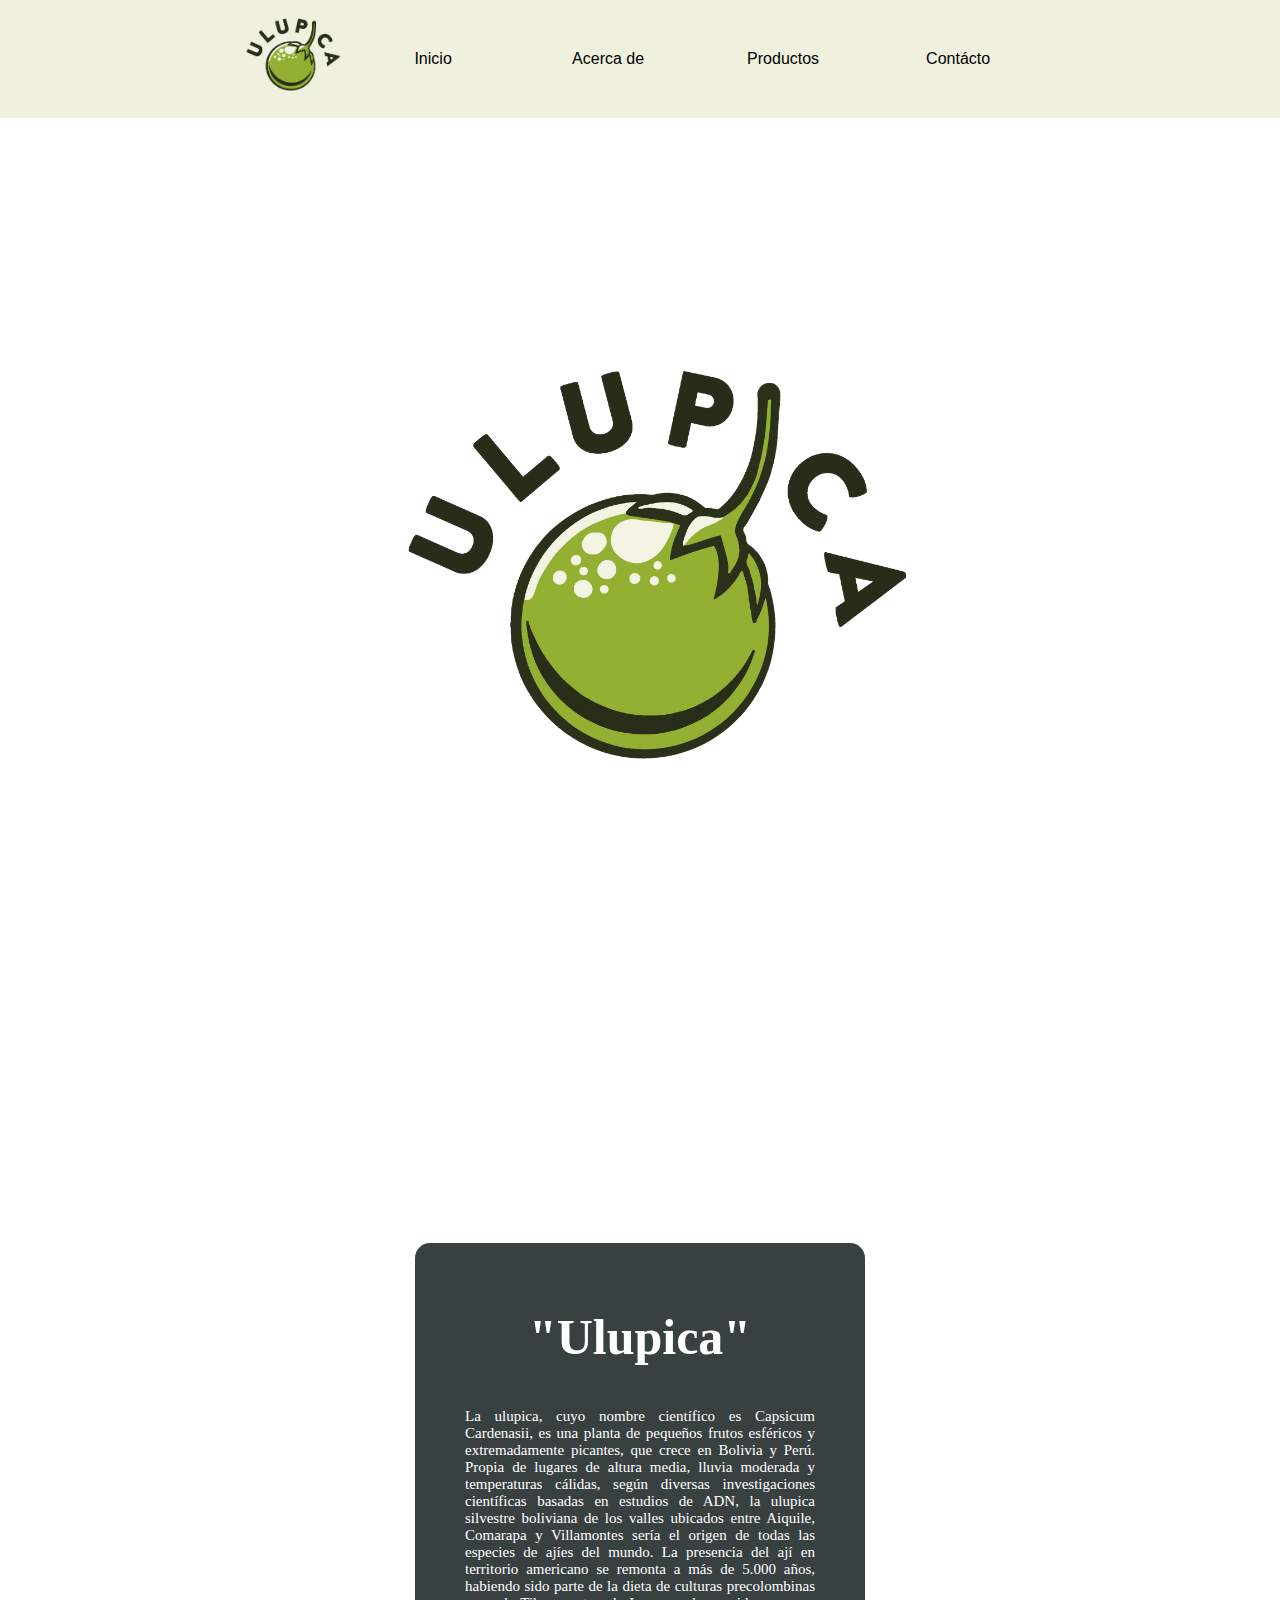
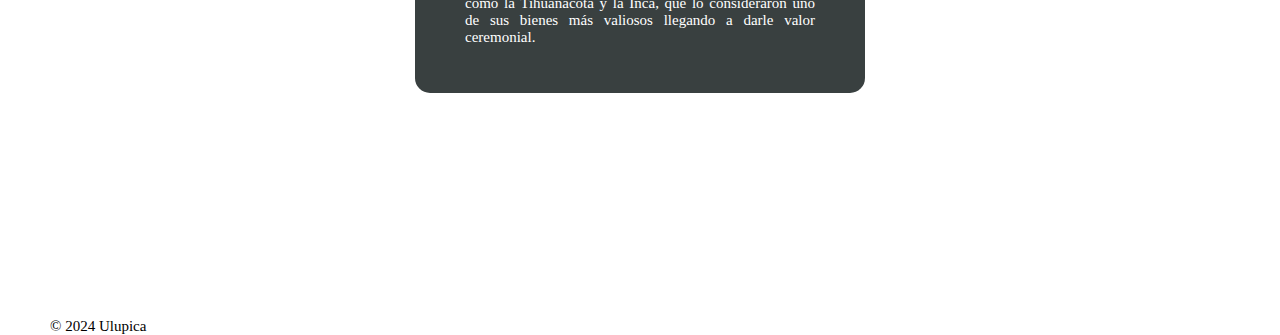
<file: INDEX.HTML>
<!DOCTYPE html>
<html lang="en">
<head>
    <meta charset="UTF-8">
    <meta name="viewport" content="width=device-width, initial-scale=1.0">
    <title>Document</title>
    <link rel="stylesheet" href="estilos1.css">
</head>
<body>
    <nav class="navegacion">
        <!-- Agregar logo aquí -->
        <img src="IMG/logo ulupica.png" alt="Logo" class="logo" height="110px">
        <!-- Fin de logo -->
        <a name="navegacion" href="index.html">Inicio</a>
        <a href="#seccion1">Acerca de</a>
        <a href="productos.HTML">Productos</a>
        <a href="contact.html">Contácto</a>
    </nav>
    <a name="seccion6">
        <div class="seccion6">
            <div>
                <img src="IMG/logo ulupica.png" width="600vh">
            </div>
            </div>
        </div>
    </a>
<a name="seccion1">
        <div class="seccion1">
            <div class="subseccion">
                <h2>"Ulupica"</h2>
                <p>La ulupica, cuyo nombre científico es Capsicum Cardenasii, es una planta de pequeños frutos esféricos y extremadamente picantes, que crece en Bolivia y Perú. Propia de lugares de altura media, lluvia moderada y temperaturas cálidas, según diversas investigaciones científicas basadas en estudios de ADN, la ulupica silvestre boliviana de los valles ubicados entre Aiquile, Comarapa y Villamontes sería el origen de todas las especies de ajíes del mundo.
                    La presencia del ají en territorio americano se remonta a más de 5.000 años, habiendo sido parte de la dieta de culturas precolombinas como la Tihuanacota y la Inca, que lo consideraron uno de sus bienes más valiosos llegando a darle valor ceremonial. </p>
                <div class="centrar">
                    <a href="#navegacion">

                    </a>
                </div>
            </div>
        </div>
    </a>
    
    <footer class="footer">
        <p>&copy; 2024 Ulupica</p>
    </footer>
</body>
</html>
</file>
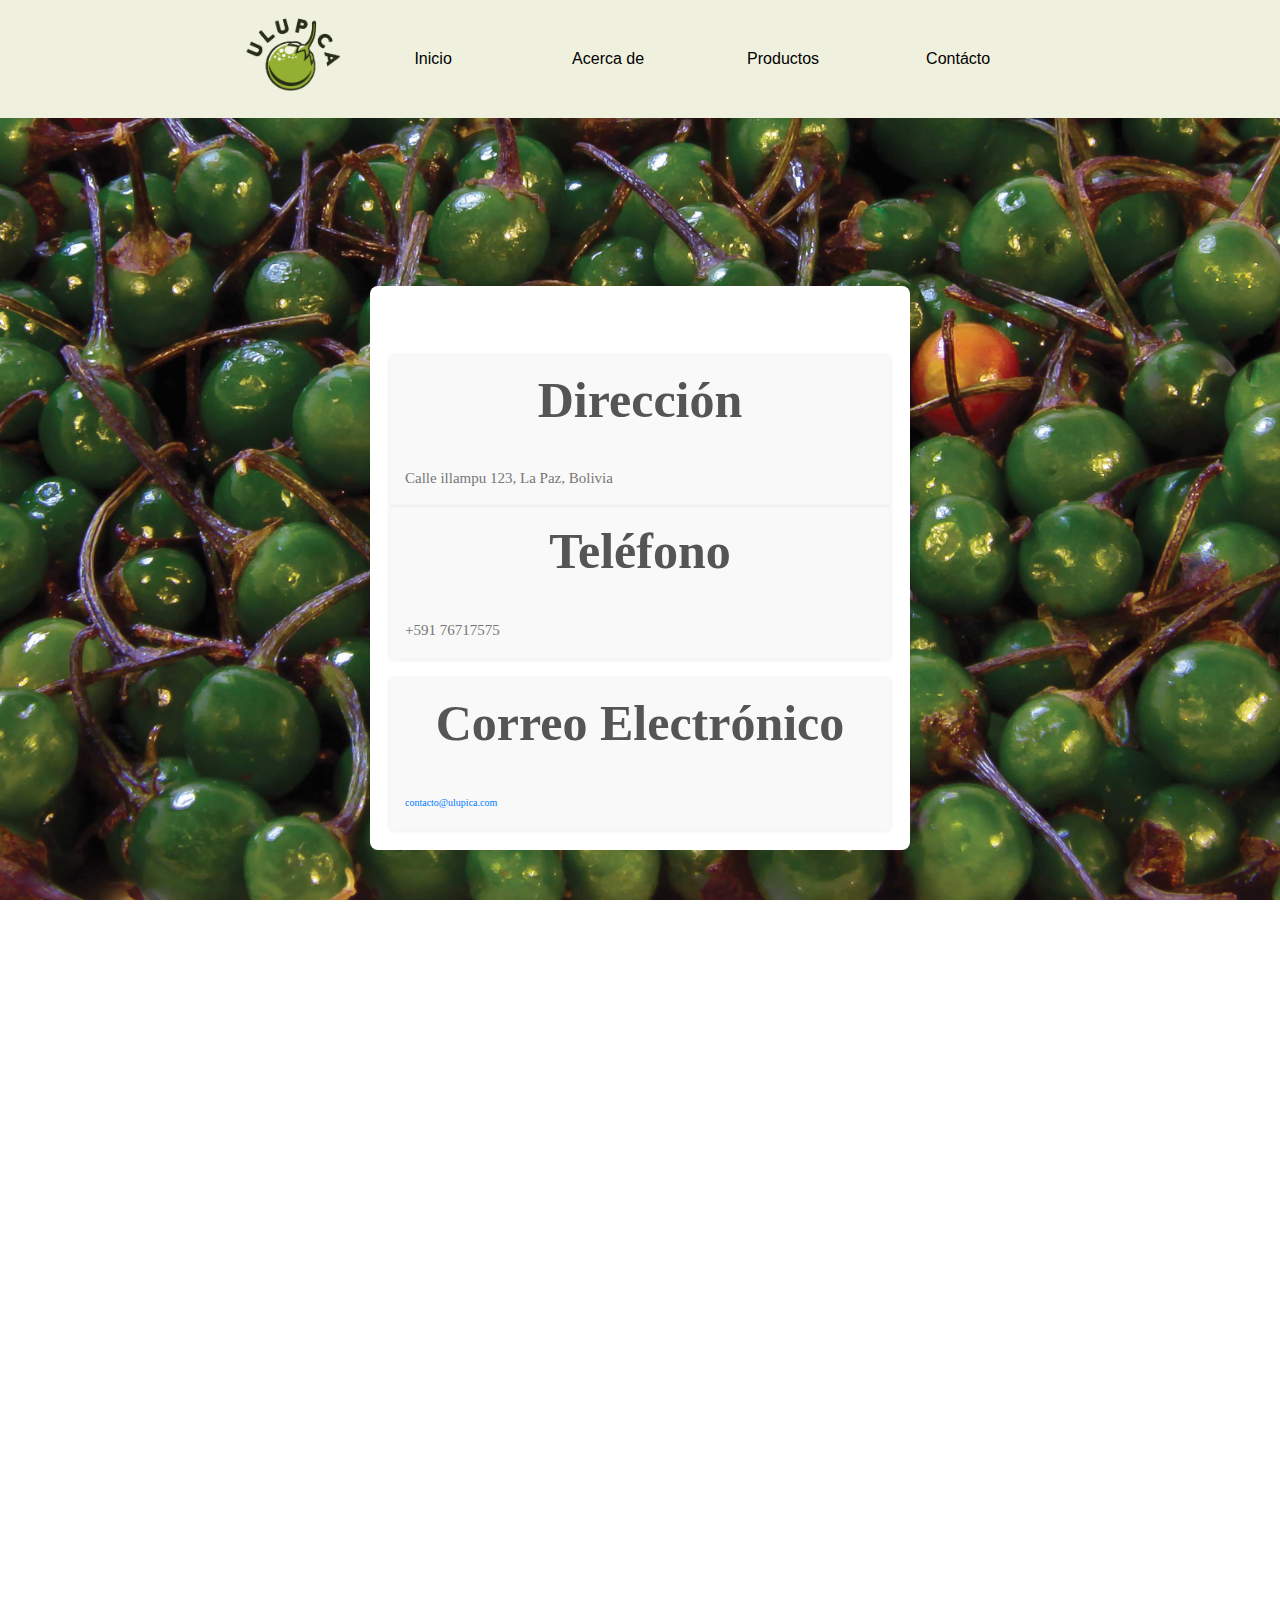
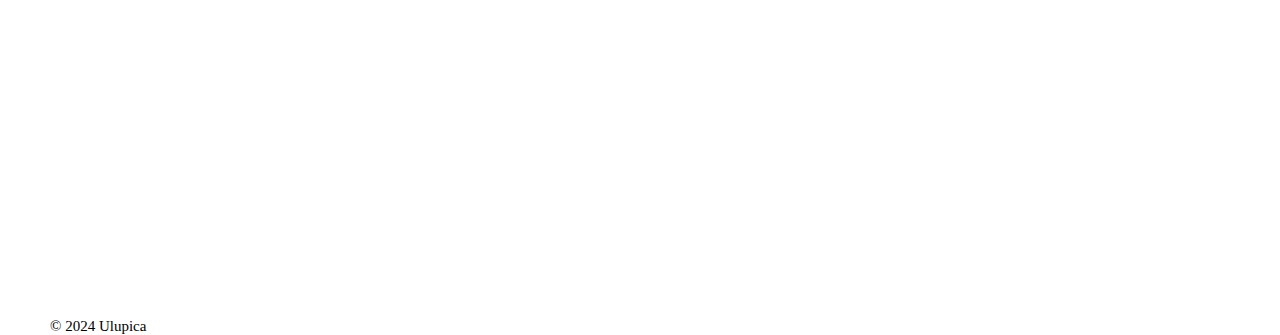
<file: contact.html>
<!DOCTYPE html>
<html lang="en">
<head>
    <meta charset="UTF-8">
    <meta name="viewport" content="width=device-width, initial-scale=1.0">
    <title>Document</title>
    <link rel="stylesheet" href="estilos1.css">
</head>
<body>
    <nav class="navegacion">
        <!-- Agregar logo aquí -->
        <img src="IMG/logo ulupica.png" alt="Logo" class="logo" height="110px">
        <!-- Fin de logo -->
        <a name="navegacion" href="index.html">Inicio</a>
        <a href="#seccion1">Acerca de</a>
        <a href="productos.HTML">Productos</a>
        <a href="contact.html">Contácto</a>
    </nav>
    <a name="seccion1">
    <div class="seccion1">
            <div class="container2">
        <h1>Contacto</h1>
        <div class="contact-info">
            <div class="contact-item">
                <h2>Dirección</h2>
                <p>Calle illampu 123, La Paz, Bolivia</p>
            </div>
            <div class="contact-item">
                <h2>Teléfono</h2>
                <p>+591 76717575</p>
            </div>
            <div class="contact-item">
                <h2>Correo Electrónico</h2>
                <p><a href="mailto:contacto@empresa.com">contacto@ulupica.com</a></p>


            </div>
            
        </div>
        </div>
    </div>
    <div class="seccion6">
        
    
    <iframe src="https://www.google.com/maps/embed?pb=!1m18!1m12!1m3!1d478.1921493041889!2d-68.13923087007336!3d-16.49895583656493!2m3!1f0!2f0!3f0!3m2!1i1024!2i768!4f13.1!3m3!1m2!1s0x915f216a23322d21%3A0x506e544759b4ab6c!2sTIENDA%20DE%20ABARROTES%20EN%20GRAL.!5e0!3m2!1ses-419!2sbo!4v1717453363708!5m2!1ses-419!2sbo" width="600" height="450" style="border:0;" allowfullscreen="" loading="lazy" referrerpolicy="no-referrer-when-downgrade"></iframe>
    </div>
    </a>
    
    <footer class="footer">
        <p>&copy; 2024 Ulupica</p>
    </footer>
</body>
</html>
</file>
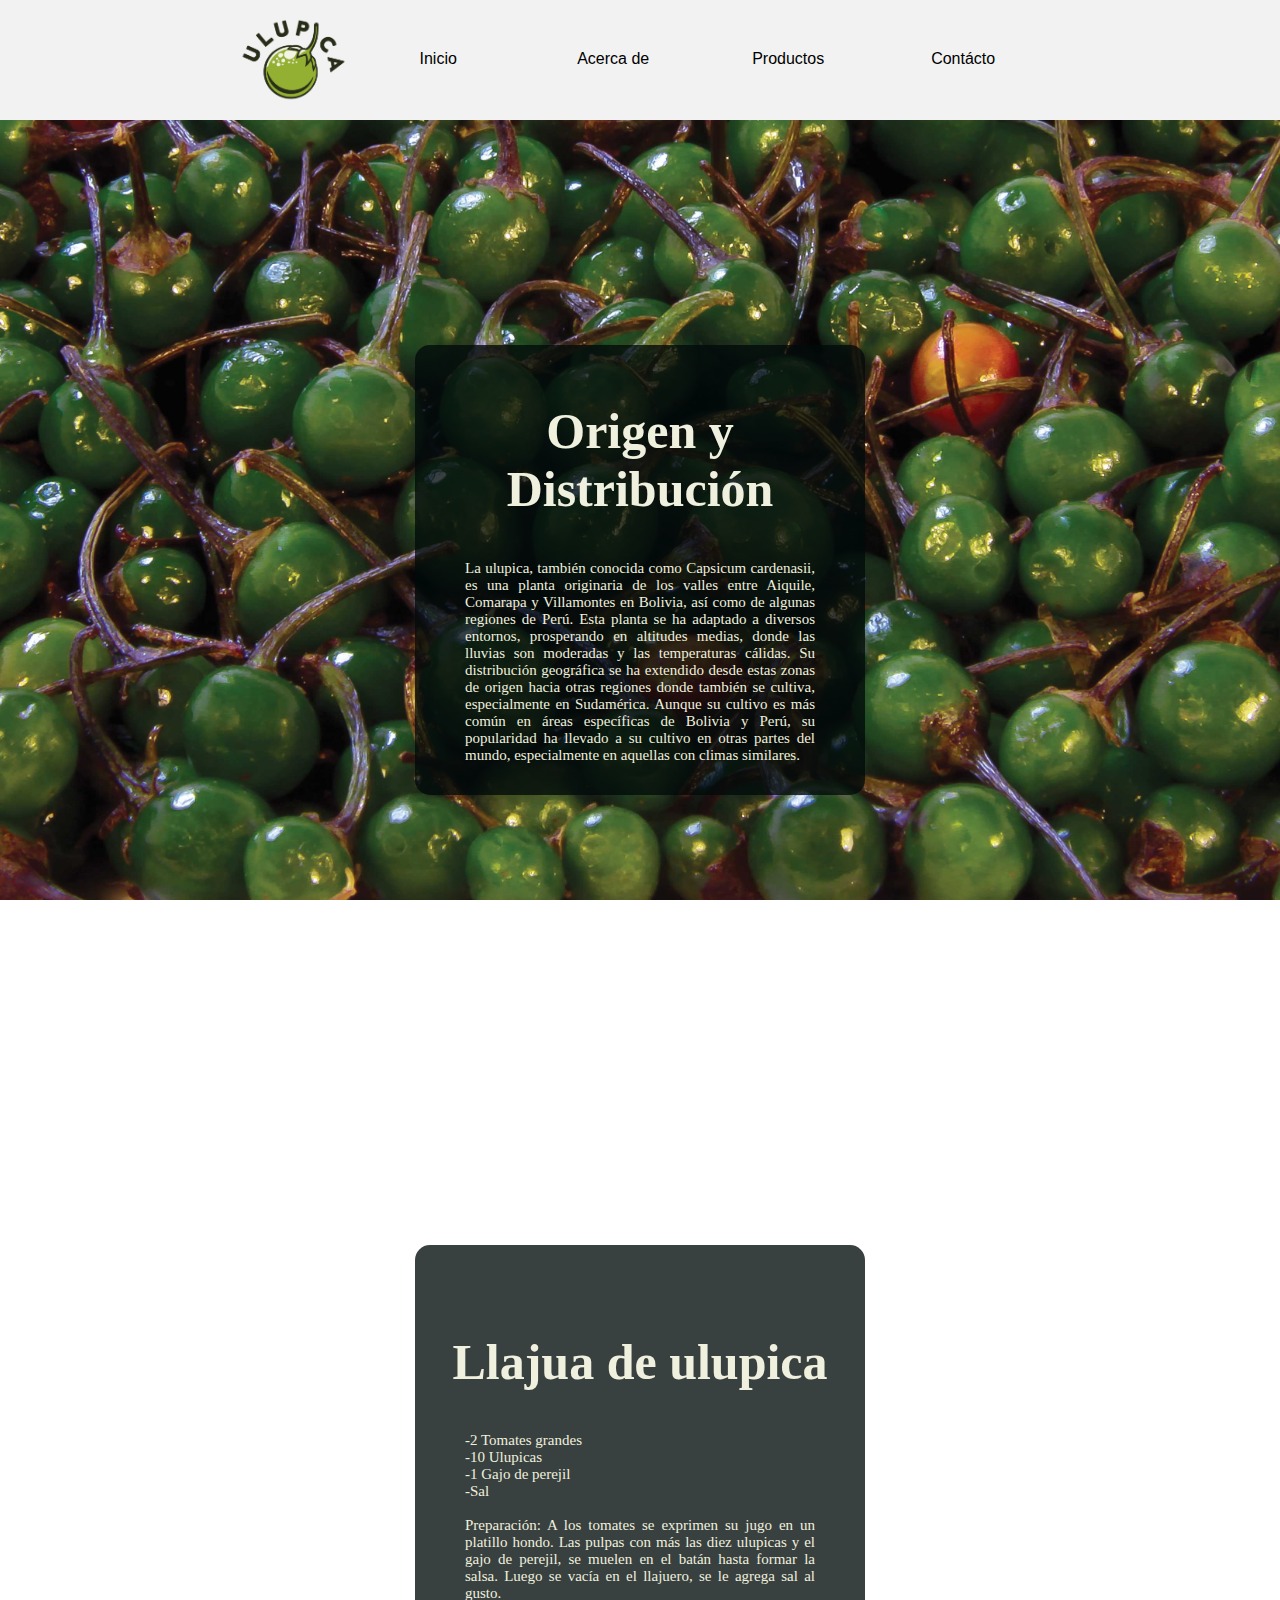
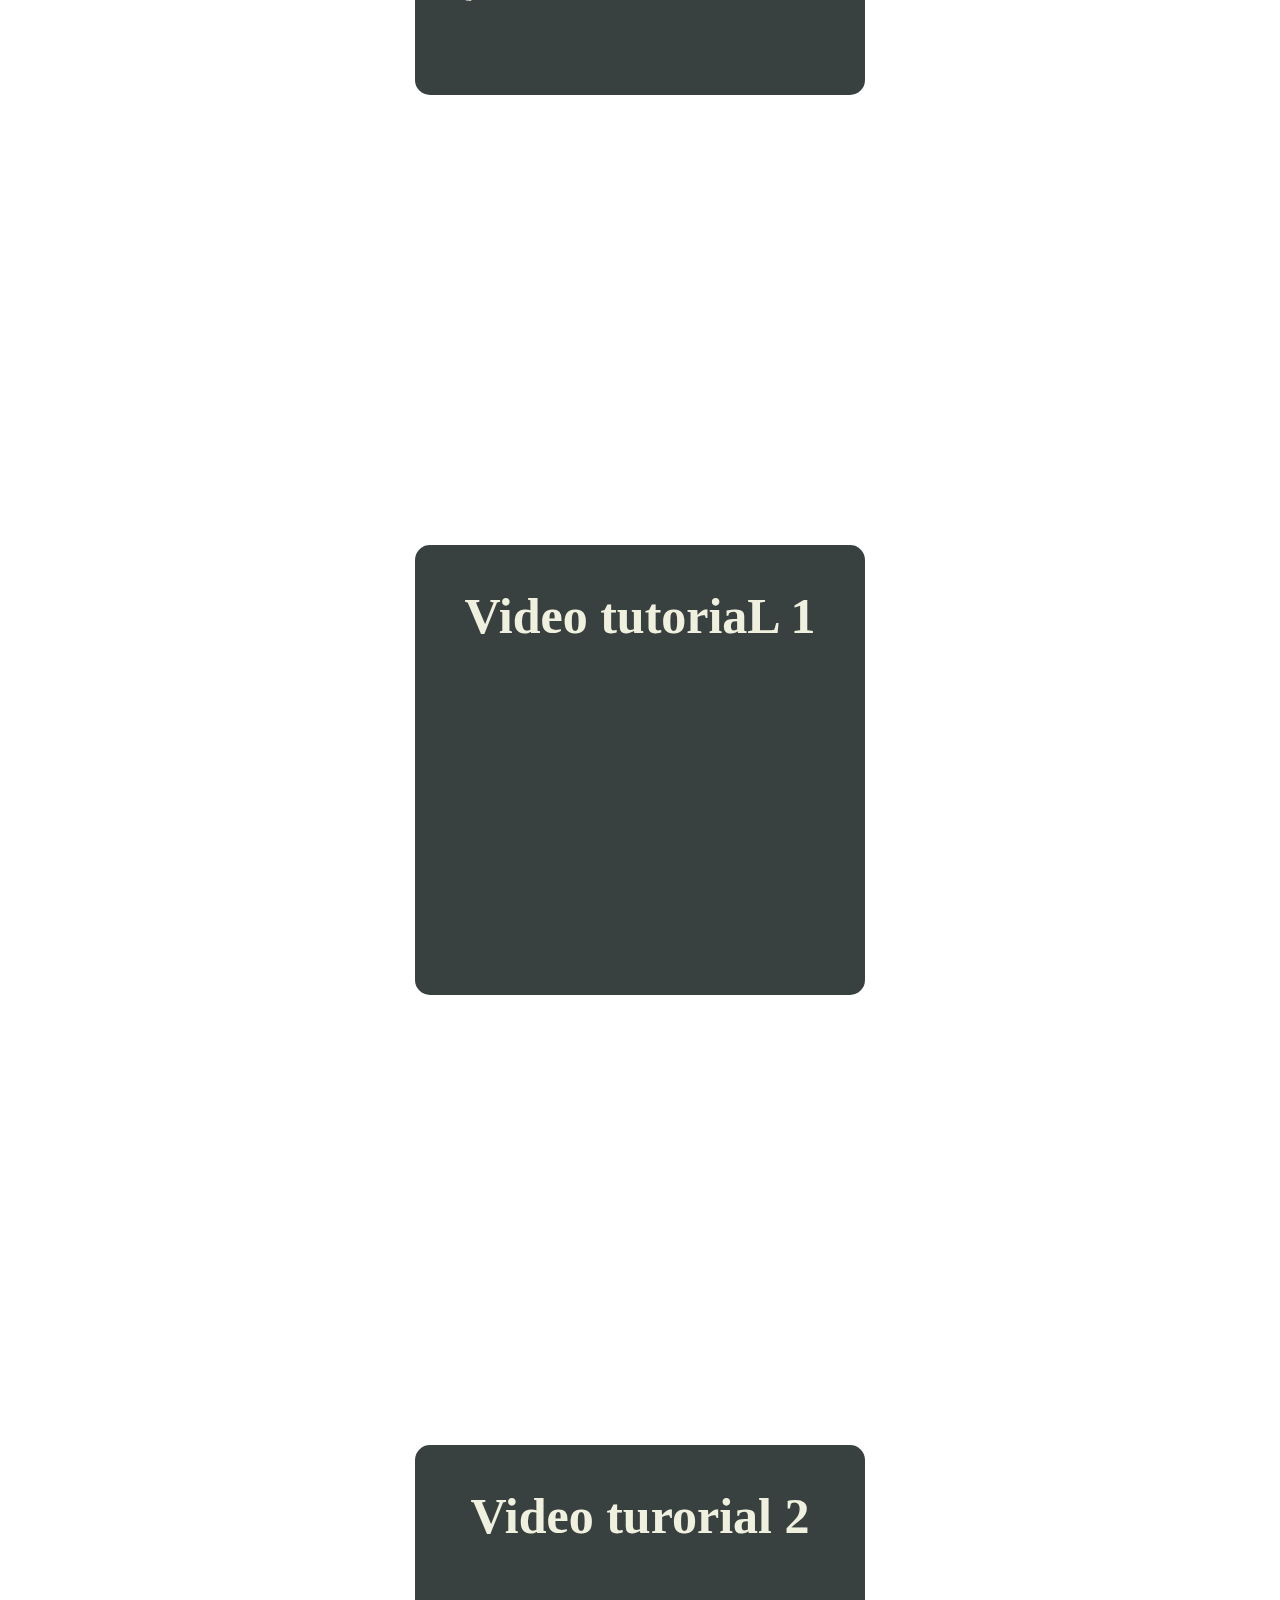
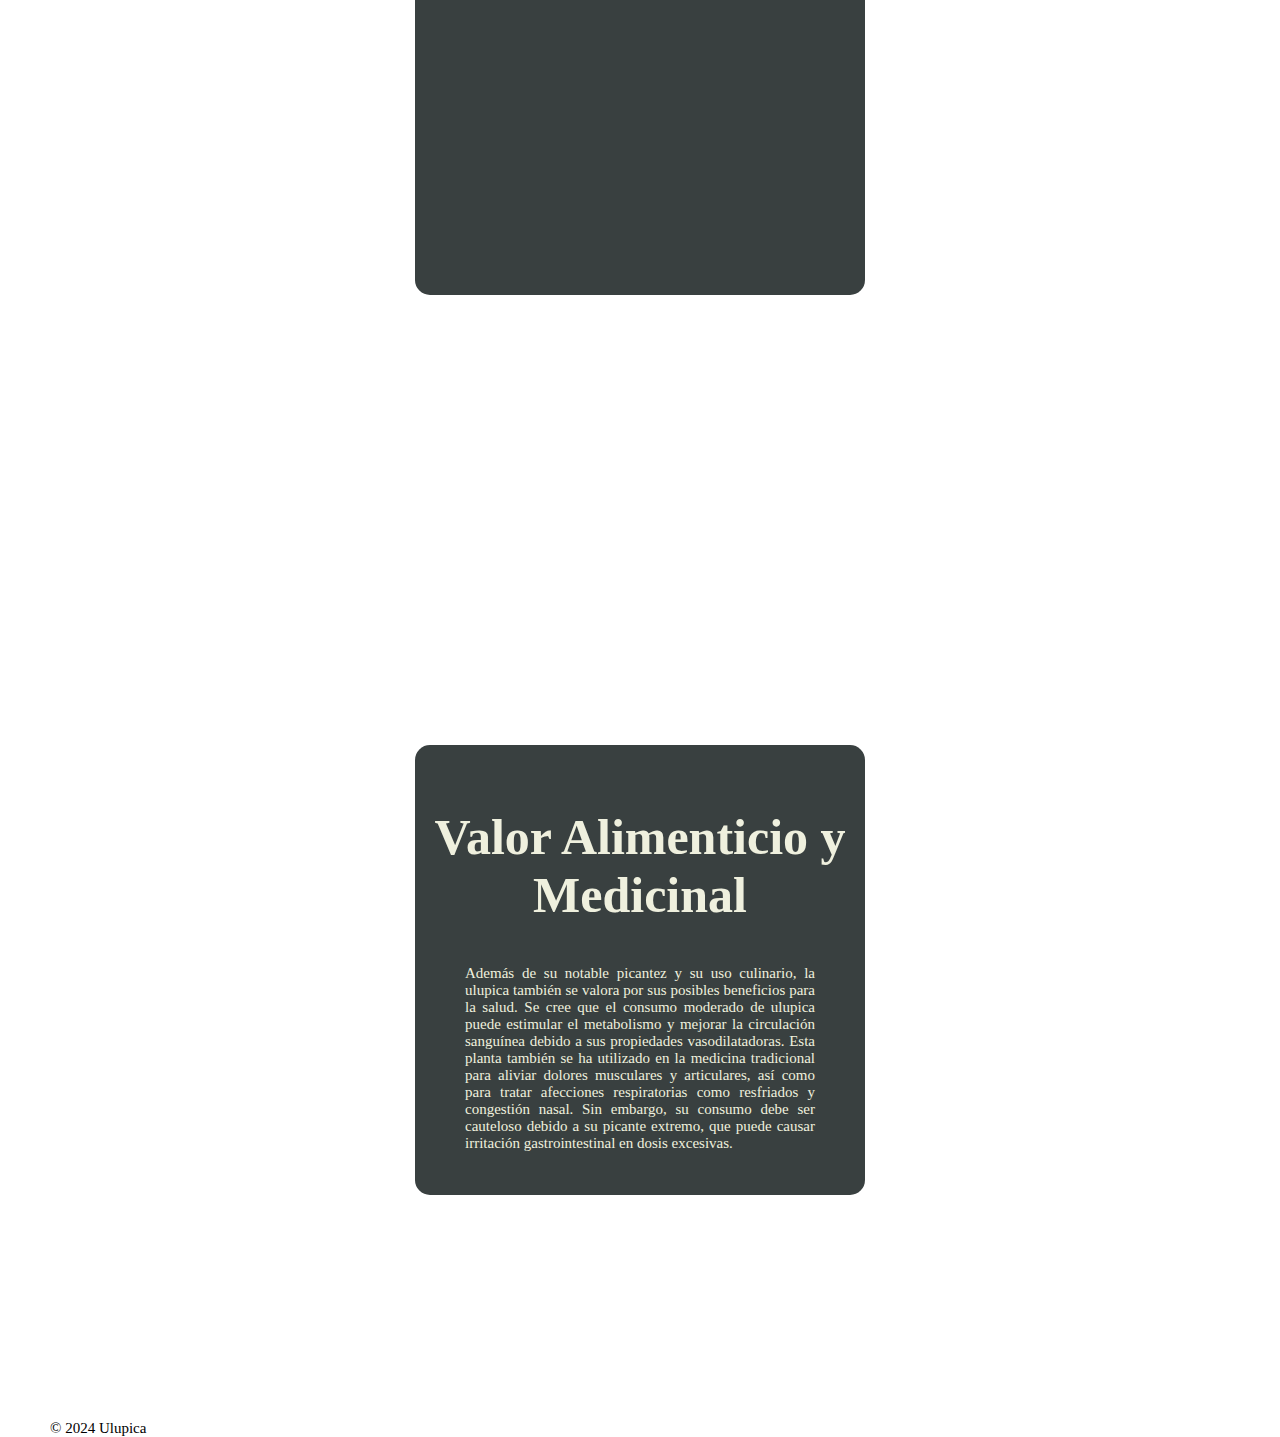
<file: productos.HTML>
<!DOCTYPE html>
<html lang="en">
<head>
    <meta charset="UTF-8">
    <meta name="viewport" content="width=device-width, initial-scale=1.0">
    <title>Document</title>
    <link rel="stylesheet" href="estilos.css">
</head>
<body>
    <nav class="navegacion">
        <!-- Agregar logo aquí -->
        <img src="IMG/logo ulupica.png" alt="Logo" class="logo" height="120px">
        <!-- Fin de logo -->
        <a name="navegacion" href="index.html">Inicio</a>
        <a href="#seccion1">Acerca de</a>
        <a href="productos.HTML">Productos</a>
        <a href="contact.html">Contácto</a>
    </nav>
    <a name="seccion1">
        <div class="seccion1">
            <div class="subseccion">
                <h2>Origen y Distribución</h2>
                <p>La ulupica, también conocida como Capsicum cardenasii, es una planta originaria de los valles entre Aiquile, Comarapa y Villamontes en Bolivia, así como de algunas regiones de Perú. Esta planta se ha adaptado a diversos entornos, prosperando en altitudes medias, donde las lluvias son moderadas y las temperaturas cálidas. Su distribución geográfica se ha extendido desde estas zonas de origen hacia otras regiones donde también se cultiva, especialmente en Sudamérica. Aunque su cultivo es más común en áreas específicas de Bolivia y Perú, su popularidad ha llevado a su cultivo en otras partes del mundo, especialmente en aquellas con climas similares. </p>
                <div class="centrar">
                    <a href="#navegacion">

                    </a>
                </div>
            </div>
        </div>
    </a>
    <a name="seccion2">
        <div class="seccion2">
            <div class="subseccion">
                <h2>Llajua de ulupica</h2>
                <p>-2 Tomates grandes <br>
                -10 Ulupicas <br>
                -1 Gajo de perejil<br>
                -Sal<br>
                <br>
                Preparación: A los tomates se exprimen su jugo en un platillo hondo. Las pulpas con más las diez ulupicas y el gajo de perejil, se muelen en el batán hasta formar la salsa. Luego se vacía en el llajuero, se le agrega sal al gusto.
                </p>
                <div class="centrar">
                    <a href="#navegacion">
                    </a>
                </div>
            </div>
        </div>
    </a>
    <a name="seccion3">
        <div class="seccion3">
            <div class="subseccion">
                <h2>Video tutoriaL 1</h2>
                <iframe width="420" height="345" align="width" src="https://www.youtube.com/embed/rVtbhyOyXlA" title="ULUPICA más que solo un ají de valle😋😊🇧🇴" frameborder="0" allow="accelerometer; autoplay; clipboard-write; encrypted-media; gyroscope; picture-in-picture; web-share" referrerpolicy="strict-origin-when-cross-origin" allowfullscreen></iframe>
                <div class="centrar">
                    <a href="#navegacion">
                    </a>
                </div>
            </div>
        </div>
    </a>
    <a name="seccion4">
        <div class="seccion4">
            <div class="subseccion">
                <h2> Video turorial 2</h2>
                <iframe width="420" height="345" src="https://www.youtube.com/embed/a_t5CXMsA5c" title="Llajwa de Ulupica y hierbabuena" frameborder="0" allow="accelerometer; autoplay; clipboard-write; encrypted-media; gyroscope; picture-in-picture; web-share" referrerpolicy="strict-origin-when-cross-origin" allowfullscreen></iframe>
                <div class="centrar">
                    <a href="#navegacion">
                    </a>
                </div>
            </div>
        </div>
    </a>
    <a name="seccion5">
        <div class="seccion5">
            <div class="subseccion">
                <h2>Valor Alimenticio y Medicinal</h2>
                <p>Además de su notable picantez y su uso culinario, la ulupica también se valora por sus posibles beneficios para la salud. Se cree que el consumo moderado de ulupica puede estimular el metabolismo y mejorar la circulación sanguínea debido a sus propiedades vasodilatadoras. Esta planta también se ha utilizado en la medicina tradicional para aliviar dolores musculares y articulares, así como para tratar afecciones respiratorias como resfriados y congestión nasal. Sin embargo, su consumo debe ser cauteloso debido a su picante extremo, que puede causar irritación gastrointestinal en dosis excesivas.</p>
                <div class="centrar">
                    <a href="#navegacion">
                    </a>
                </div>
            </div>
        </div>
    </a>

    <footer class="footer">
        <p>&copy; 2024 Ulupica</p>
    </footer>
</body>
</html>
</file>
<file: estilos1.css>
html {
    scroll-behavior: smooth;
}

body {
    margin: 0px;
}

a {
    color: white;
    text-decoration: none;
    font-size: 10px;

}

h2 {
    text-align: center;
    font-size: 50px;

}

p {
    text-align: justify;
    font-size: 15px;
    margin: 0px 50px;
}

.navegacion {
    font-family: Arial, Helvetica, sans-serif;
    width: 100%;
    background-color: #eff0de;
    display: flex;
    content: inherit;
    justify-content: center;
}

.navegacion a {
    padding: 0px 0px;
    font-size: 16px;
}

.seccion1 {
    background-image: url(IMG/ulupica\ 1.jpg);
}

.seccion2 {
    background-image: url(IMG/ulupica\ 2.jpg);
}

.seccion3 {
    background-image: url(IMG/ulupica\ 3.jpg);
}
.seccion4 {
    background-image: url(IMG/ulupica\ 4);
}
.seccion5 {
    background-image: url(IMG/ulupica\ 5.jpg);
}
.seccion6{
    background-color: #effode;
    box-align: center;
}
.seccion1,
.seccion2,
.seccion3,
.seccion4,
.seccion5,
.seccion6{
    height: 100vh;
    width: 100%;
    background-attachment: fixed;
    background-size: cover;
    background-position: center center;
    display: flex;
    justify-content: center;
    align-items: center;
}

.subseccion {
    background-color: rgba(1, 10, 10, 0.78);
    width: 450px;
    height: 450px;
    border-radius: 15px;
    display: flex;
    flex-direction: column;
    justify-content: space-evenly;

}
.centrar{
    margin: 0px;
    padding: 0px;
    text-align: center;
}

.icono {
    width: 3em;
    height: 3em;

}
.navegacion {
    background-color: #eff0de; /* Color de fondo de la barra de navegación */
    overflow: hidden;
    font-size: 18px;
    text-align: center;
}

.navegacion a {
    display: inline-block;
    color: black; /* Color del texto en la barra de navegación */
    text-decoration: none;
    padding: 50px 50px;
    width: 75px;
}

.navegacion a:hover {
    background-color: #50592e;
    font-style: bold;
    color: white; /* Cambia el color de fondo en el hover */
}

.logo {
    float: left;
}

.contact-info {
    display: flex;
    flex-direction: column;
    gap: 20px;
}

.contact-item {
    background-color: #f9f9f9;
    padding: 15px;
    border-radius: 4px;
    box-shadow: 0 0 5px rgba(0, 0, 0, 0.1);
}

.contact-item h2 {
    margin-top: 0;
    color: #555;
}

.contact-item p {
    margin: 5px 0;
    color: #777;
}

.contact-item a {
    color: #007BFF;
    text-decoration: none;
}

.contact-item a:hover {
    text-decoration: underline;
}

.container2 {
    background-color: #fff;
    padding: 20px;
    box-shadow: 0 0 10px rgba(0, 0, 0, 0.1);
    border-radius: 8px;
    width: 100%;
    max-width: 500px;
}

.footer{
    text-align: center;
}
</file>
<file: estilos.css>
html {
    scroll-behavior: smooth;
}

body {
    margin: 0px;
}

a {
    color: #eff0de;
    text-decoration: none;
    font-size: 10px;

}

h2 {
    text-align: center;
    font-size: 50px;

}

p {
    text-align: justify;
    font-size: 15px;
    margin: 0px 50px;
}

.navegacion {
    font-family: Arial, Helvetica, sans-serif;
    width: 100%;
    background-color: #eff0de;
    display: flex;
    content: inherit;
    justify-content: center;
}

.navegacion a {
    padding: 0px 0px;
    font-size: 16px;
}

.seccion1 {
    background-image: url(IMG/ulupica\ 1.jpg);
}

.seccion2 {
    background-image: url(IMG/ulupica\ 2.jpg);
}

.seccion3 {
    background-image: url(IMG/ulupica\ 3.jpg);
}
.seccion4 {
    background-image: url(IMG/ulupica\ 4);
}
.seccion5 {
    background-image: url(IMG/ulupica\ 5.jpg);
}
.seccion6 {
    background-color: #eff0de;
    align-items: center;
}
.seccion1,
.seccion2,
.seccion3,
.seccion4,
.seccion5,
.seccion6{
    height: 100vh;
    width: 100%;
    background-attachment: fixed;
    background-size: cover;
    background-position: center center;
    display: flex;
    justify-content: center;
    align-items: center;
    
}

.subseccion {
    background-color: rgba(1, 10, 10, 0.78);
    width: 450px;
    height: 450px;
    border-radius: 15px;
    display: flex;
    flex-direction: column;
    justify-content: space-evenly;

}
.centrar{
    margin: 0px;
    padding: 0px;
    text-align: center;
}

.icono {
    width: 3em;
    height: 3em;

}

body {
    margin: 0;
    padding: 0;
}

.navegacion {
    background-color: #f2f2f2; /* Color de fondo de la barra de navegación */
    overflow: hidden;
    font-size: 18px;
    text-align: center;
}

.navegacion a {
    display: inline-block;
    color: black; /* Color del texto en la barra de navegación */
    text-decoration: none;
    padding: 50px 50px;
    width: 75px;
}

.navegacion a:hover {
    background-color: #50592e;
    font-style: bold;
    color: white; /* Cambia el color de fondo en el hover */
}

.logo {
    float: left;
}
.capa{
    max-height: 300vh;
    border: 1px solid #ff0000;
    display: flex;
    overflow-x: auto;

}
.capa::-webkit-scrollbar{
    width: 0;
}
.capa .item{
    min-width: 200vh;
    height: 500vh;
    line-height: 200vh;
    text-align: center;
    background-color: #c6c6c6;
    margin-right: 10px;
}

.footer{
    text-align: center;
}
</file>
